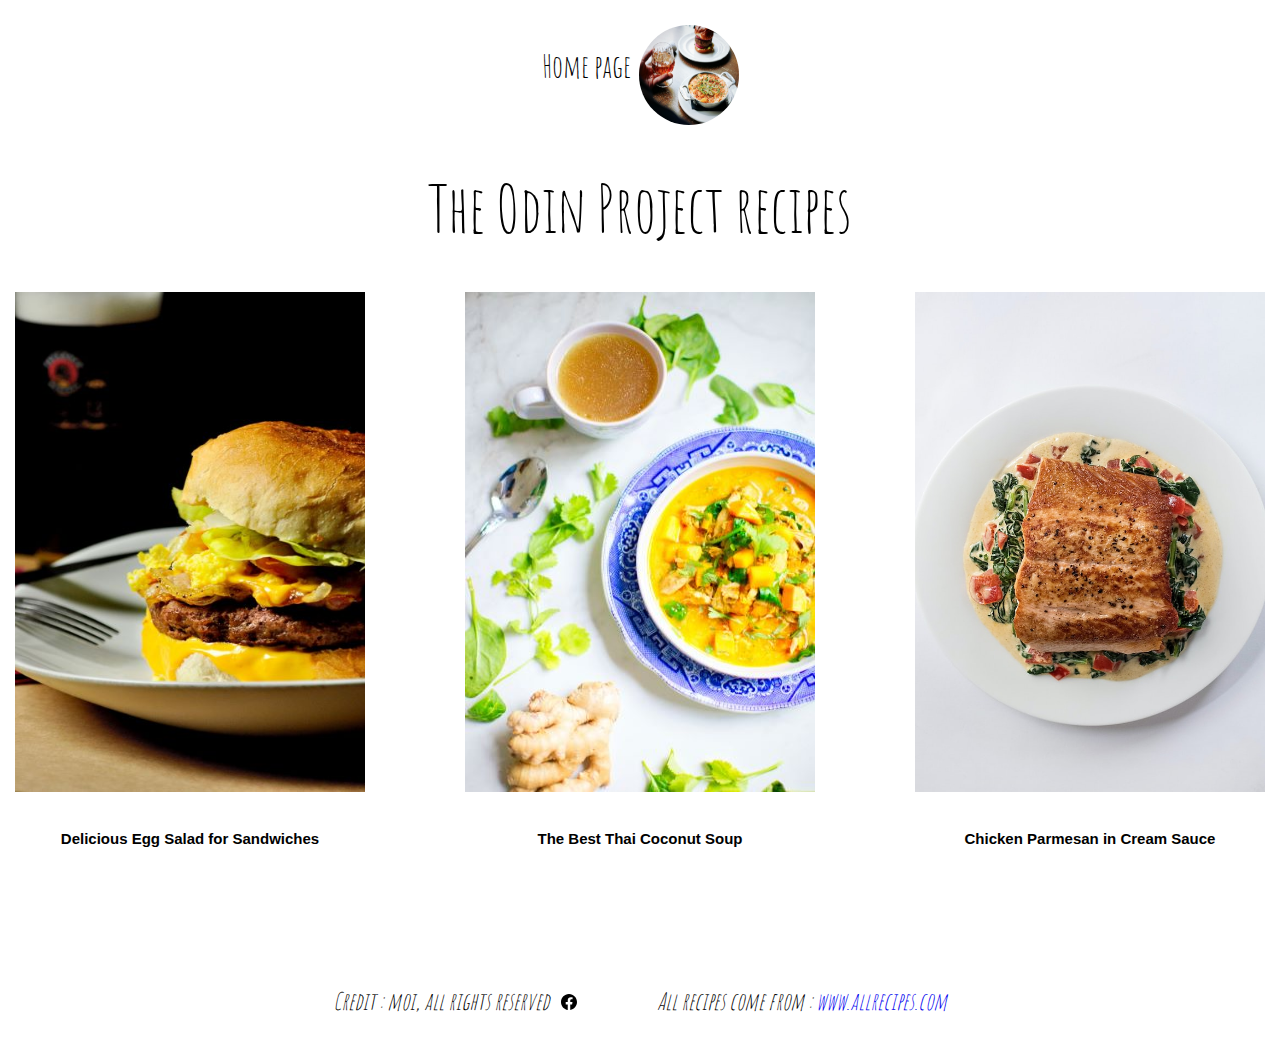
<file: index.html>
<!DOCTYPE html>
<html lang="en">
<head>
    <meta charset="UTF-8">
    <meta http-equiv="X-UA-Compatible" content="IE=edge">
    <meta name="viewport" content="width=device-width, initial-scale=1.0">
    <link rel="stylesheet" href="styles.css">
    <style>
        @import url('https://fonts.googleapis.com/css2?family=Amatic+SC&display=swap');
    </style>
    <title>My recipes page</title>
</head>
<body>
    <div class="navbar">
        <p>Home page</p>
        <img src="images/logo.jpg">
        </a>
    </div>
    <h1 id="title_page">The Odin Project recipes</h1>
    <div id="recipes_grid">
        <div class="recipe">
            <a href="egg_salad.html">
            <img src="images/egg_salad_sandwich.jpg" alt="">
            </a>
            <p>Delicious Egg Salad for Sandwiches</p>
        </div>
        <div class="recipe">
            <a href="thai_coconut_soup.html">
            <img src="images/coconut_thai_soup.jpg" alt="">
            </a>
            <p>The Best Thai Coconut Soup</p>
        </div>
        <div class="recipe">
            <a href="chicken_parmesan.html">
            <img src="images/jennifer-burk-gwBcamFtPr4-unsplash.jpg" alt="">
            </a>
            <p>Chicken Parmesan in Cream Sauce</p>
        </div>
    </div>
    <footer>
        <div class="credit">
            <p >Credit : moi, all rights reserved</p><a href="https://www.facebook.com/raphael.marmor/"><img src="images/facebook.svg" alt=""></a>
        </div>
        <div>
            <p class="source">All recipes come from : <a href="https://www.allrecipes.com/">www.allrecipes.com</a></p>
        </div>
    </footer>
</body>
</html>
</file>
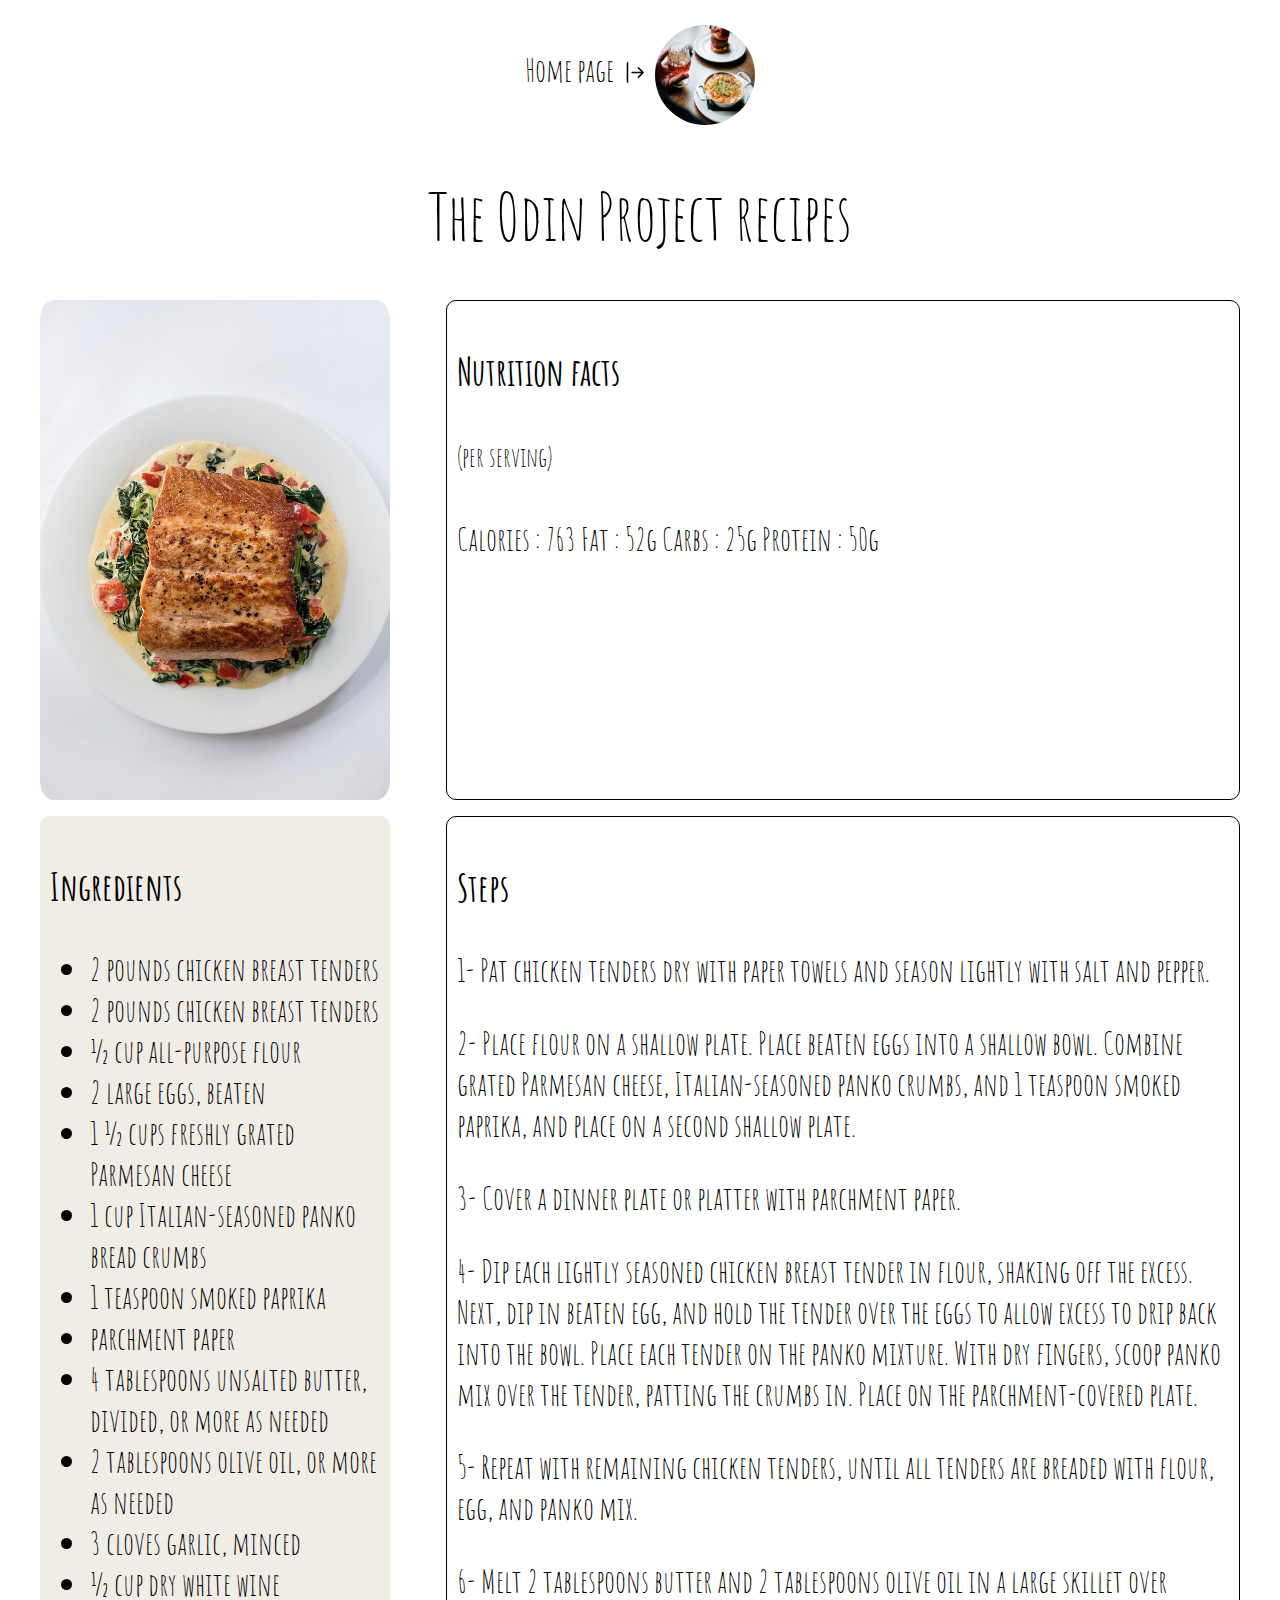
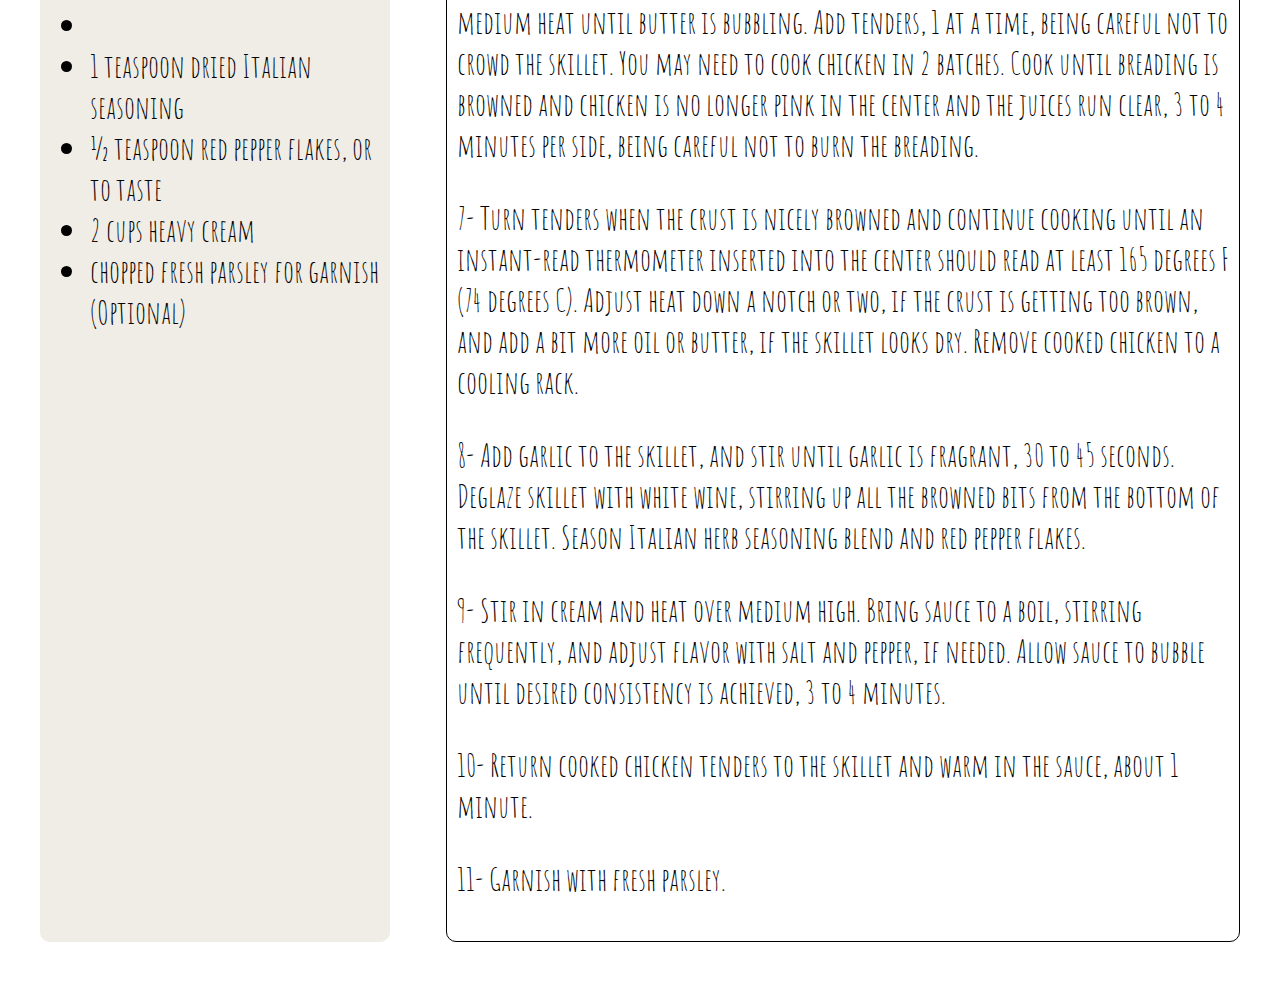
<file: chicken_parmesan.html>
<!DOCTYPE html>
<html lang="en">
<head>
    <meta charset="UTF-8">
    <meta http-equiv="X-UA-Compatible" content="IE=edge">
    <meta name="viewport" content="width=device-width, initial-scale=1.0">
    <link rel="stylesheet" href="styles.css">
    <style>
        @import url('https://fonts.googleapis.com/css2?family=Amatic+SC&display=swap');
    </style>
    <title>Chicken Parmesan</title>
</head>
<body>
    <div class="navbar navbar_recipe">
        <p>Home page</p>
        <img id="arrow" src="images/arrow-bar-right.svg" alt=""><a href="index.html">
        <img src="images/logo.jpg">
        </a>
    </div>
    <h1 id="title_page">The Odin Project recipes</h1>
    <div class="ind_recipe_grid">
        <div class="recipe_img"><img src="images/jennifer-burk-gwBcamFtPr4-unsplash.jpg" alt=""></div>
        <div class="recipe_text border"><h3>Nutrition facts</h3> <h5>(per serving)</h5>
            Calories : 763
            Fat : 52g
            Carbs : 25g
            Protein : 50g
        </div>
        <div class="recipe_text ingredients">
            <h3>Ingredients</h3>
            <p>
                <ul>
                    <li>2 pounds chicken breast tenders</li>
                    <li>2 pounds chicken breast tenders</li>
                    <li>½ cup all-purpose flour</li>
                    <li>2 large eggs, beaten</li>
                    <li>1 ½ cups freshly grated Parmesan cheese</li>
                    <li>1 cup Italian-seasoned panko bread crumbs</li>
                    <li>1 teaspoon smoked paprika</li>
                    <li>parchment paper</li>
                    <li>4 tablespoons unsalted butter, divided, or more as needed</li>
                    <li>2 tablespoons olive oil, or more as needed</li>
                    <li>3 cloves garlic, minced</li>
                    <li>½ cup dry white wine</li><li></li>
                    <li>1 teaspoon dried Italian seasoning</li>
                    <li>½ teaspoon red pepper flakes, or to taste</li>
                    <li>2 cups heavy cream</li>
                    <li>chopped fresh parsley for garnish (Optional)</li>
                </ul>
            </p>
        </div>
        <div class="recipe_text border">
            <h3>Steps</h3>
            <p>1- Pat chicken tenders dry with paper towels and season lightly with salt and pepper.</p>
            <p>2- Place flour on a shallow plate. Place beaten eggs into a shallow bowl. Combine grated Parmesan cheese, Italian-seasoned panko crumbs, and 1 teaspoon smoked paprika, and place on a second shallow plate.</p>
            <p>3- Cover a dinner plate or platter with parchment paper.</p>
            <p>4- Dip each lightly seasoned chicken breast tender in flour, shaking off the excess. Next, dip in beaten egg, and hold the tender over the eggs to allow excess to drip back into the bowl. Place each tender on the panko mixture. With dry fingers, scoop panko mix over the tender, patting the crumbs in. Place on the parchment-covered plate.</p>
            <p>5- Repeat with remaining chicken tenders, until all tenders are breaded with flour, egg, and panko mix.</p>
            <p>6- Melt 2 tablespoons butter and 2 tablespoons olive oil in a large skillet over medium heat until butter is bubbling. Add tenders, 1 at a time, being careful not to crowd the skillet. You may need to cook chicken in 2 batches. Cook until breading is browned and chicken is no longer pink in the center and the juices run clear, 3 to 4 minutes per side, being careful not to burn the breading.</p>
            <p>7- Turn tenders when the crust is nicely browned and continue cooking until an instant-read thermometer inserted into the center should read at least 165 degrees F (74 degrees C). Adjust heat down a notch or two, if the crust is getting too brown, and add a bit more oil or butter, if the skillet looks dry. Remove cooked chicken to a cooling rack.</p>
            <p>8- Add garlic to the skillet, and stir until garlic is fragrant, 30 to 45 seconds. Deglaze skillet with white wine, stirring up all the browned bits from the bottom of the skillet. Season Italian herb seasoning blend and red pepper flakes.</p>
            <p>9- Stir in cream and heat over medium high. Bring sauce to a boil, stirring frequently, and adjust flavor with salt and pepper, if needed. Allow sauce to bubble until desired consistency is achieved, 3 to 4 minutes.</p>
            <p>10- Return cooked chicken tenders to the skillet and warm in the sauce, about 1 minute.</p>
            <p>11- Garnish with fresh parsley.</p>
        </div>
    </div>
</body>
</html>
</file>
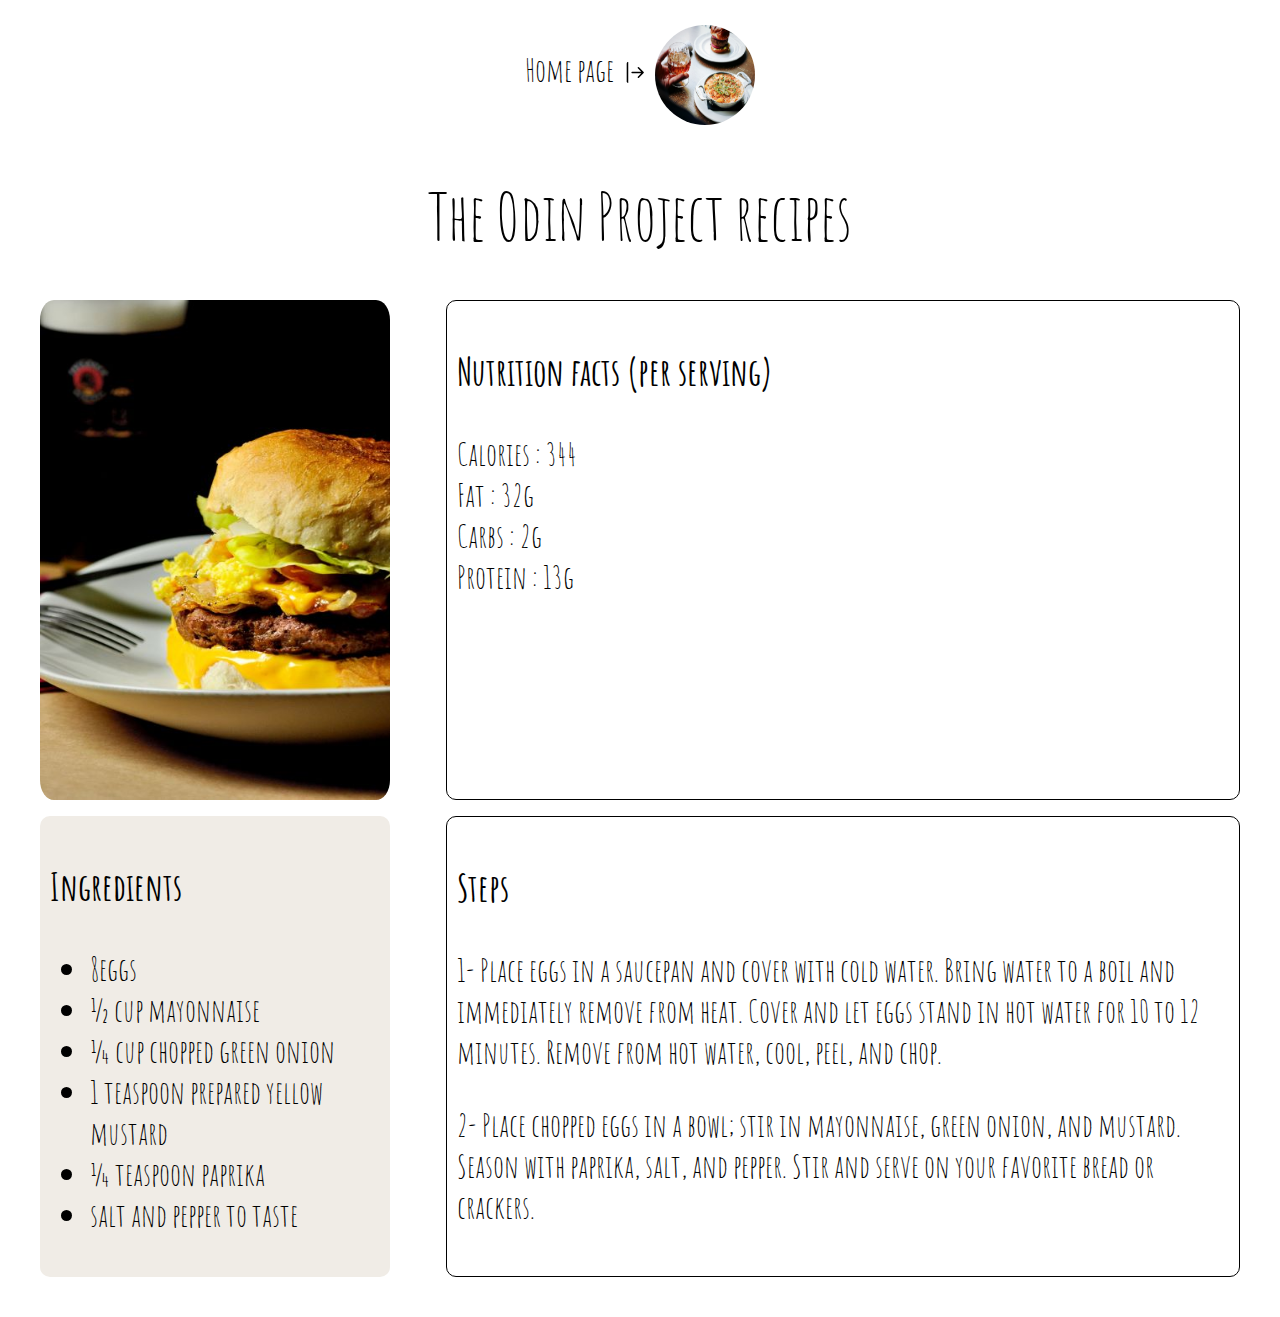
<file: egg_salad.html>
<!DOCTYPE html>
<html lang="en">
<head>
    <meta charset="UTF-8">
    <meta http-equiv="X-UA-Compatible" content="IE=edge">
    <meta name="viewport" content="width=device-width, initial-scale=1.0">
    <link rel="stylesheet" href="styles.css">
    <style>
        @import url('https://fonts.googleapis.com/css2?family=Amatic+SC&display=swap');
    </style>
    <title>Egg salad sandwich</title>
</head>
<body>
    <div class="navbar navbar_recipe">
        <p>Home page</p>
        <img id="arrow" src="images/arrow-bar-right.svg" alt=""><a href="index.html">
        <img src="images/logo.jpg">
        </a>
    </div>
    <h1 id="title_page">The Odin Project recipes</h1>
    <div class="ind_recipe_grid">
        <div class="recipe_img"><img src="images/egg_salad_sandwich.jpg" alt=""></div>
        <div class="recipe_text border">
            <h3>Nutrition facts (per serving)</h3> 
            <p>Calories : 344 
            <br>
            Fat : 32g 
            <br>
            Carbs : 2g 
            <br>
            Protein : 13g
            </p>
        </div>
        <div class="recipe_text ingredients">
            <h3>Ingredients</h3>
            <p>
                <ul>
                    <li>8eggs</li>
                    <li>½ cup mayonnaise</li>
                    <li>¼ cup chopped green onion </li>
                    <li>1 teaspoon prepared yellow mustard</li>
                    <li>¼ teaspoon paprika</li>
                    <li>salt and pepper to taste</li>
                </ul>
            </p>
        </div>
        <div class="recipe_text border">
            <h3>Steps</h3>
            <p>1- Place eggs in a saucepan and cover with cold water. Bring water to a boil and immediately remove from heat. Cover and let eggs stand in hot water for 10 to 12 minutes. Remove from hot water, cool, peel, and chop.</p>
            <p>2- Place chopped eggs in a bowl; stir in mayonnaise, green onion, and mustard. Season with paprika, salt, and pepper. Stir and serve on your favorite bread or crackers.</p>
        </div>
    </div>
</body>
</html>
</file>
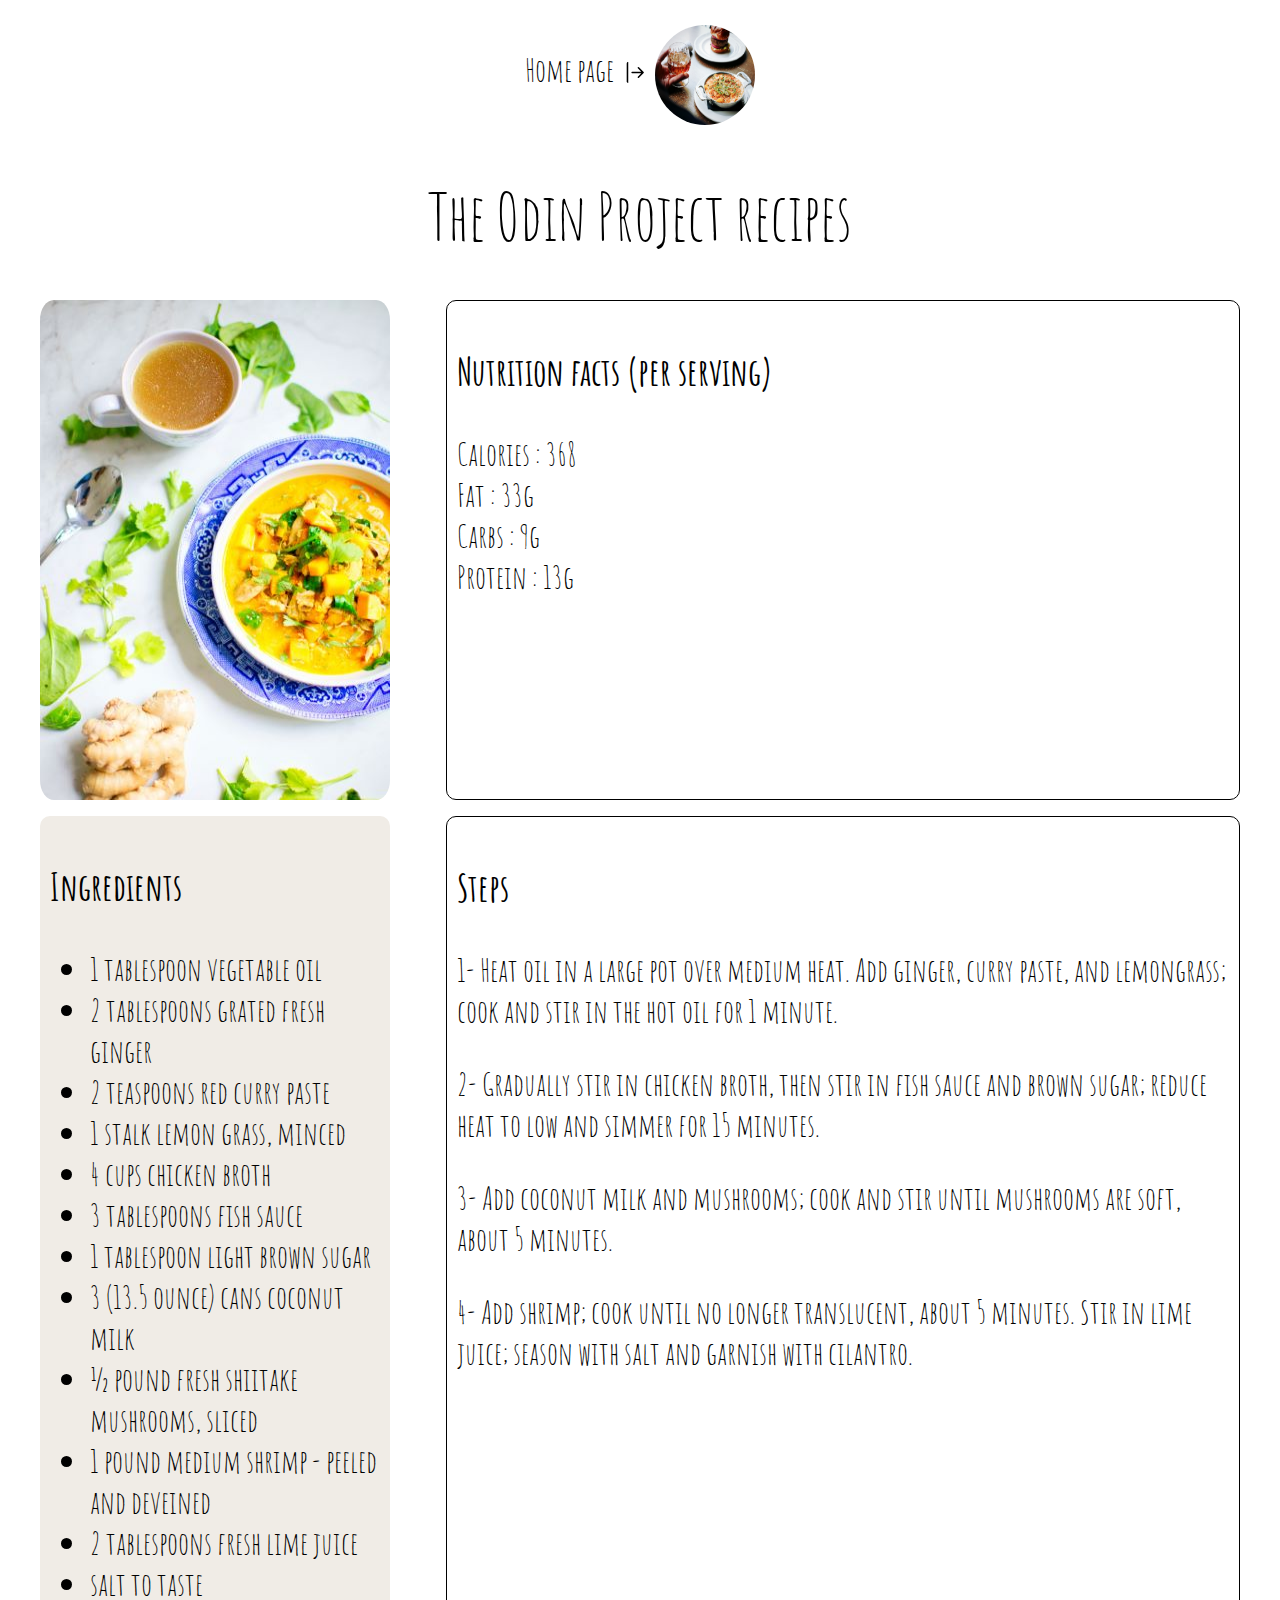
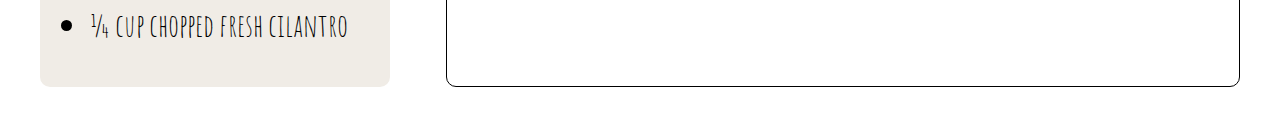
<file: thai_coconut_soup.html>
<!DOCTYPE html>
<html lang="en">
<head>
    <meta charset="UTF-8">
    <meta http-equiv="X-UA-Compatible" content="IE=edge">
    <meta name="viewport" content="width=device-width, initial-scale=1.0">
    <link rel="stylesheet" href="styles.css">
    <style>
        @import url('https://fonts.googleapis.com/css2?family=Amatic+SC&display=swap');
    </style>
    <title>Thai Coconut Soup</title>
</head>
<body>
    <div class="navbar navbar_recipe">
        <p>Home page</p>
        <img id="arrow" src="images/arrow-bar-right.svg" alt=""><a href="index.html">
        <img src="images/logo.jpg">
        </a>
    </div>
    <h1 id="title_page">The Odin Project recipes</h1>
    <div class="ind_recipe_grid">
        <div class="recipe_img"><img src="images/coconut_thai_soup.jpg" alt=""></div>
        <div class="recipe_text border">
            <h3>Nutrition facts (per serving)</h3> 
            <p>Calories : 368
            <br>
            Fat : 33g 
            <br>
            Carbs : 9g 
            <br>
            Protein : 13g
            </p>
        </div>
        <div class="recipe_text ingredients">
            <h3>Ingredients</h3>
            <p>
                <ul>
                    <li>1 tablespoon vegetable oil</li>
                    <li>2 tablespoons grated fresh ginger</li>
                    <li>2 teaspoons red curry paste</li>
                    <li>1 stalk lemon grass, minced</li>
                    <li>4 cups chicken broth</li>
                    <li>3 tablespoons fish sauce</li>
                    <li>1 tablespoon light brown sugar</li>
                    <li>3 (13.5 ounce) cans coconut milk</li>
                    <li>½ pound fresh shiitake mushrooms, sliced</li>
                    <li>1 pound medium shrimp - peeled and deveined</li>
                    <li>2 tablespoons fresh lime juice</li>
                    <li>salt to taste</li>
                    <li>¼ cup chopped fresh cilantro</li>
                </ul>
            </p>
        </div>
        <div class="recipe_text border">
            <h3>Steps</h3>
            <p>1- Heat oil in a large pot over medium heat. Add ginger, curry paste, and lemongrass; cook and stir in the hot oil for 1 minute.</p>
            <p>2- Gradually stir in chicken broth, then stir in fish sauce and brown sugar; reduce heat to low and simmer for 15 minutes.</p>
            <p>3- Add coconut milk and mushrooms; cook and stir until mushrooms are soft, about 5 minutes.</p>
            <p>4- Add shrimp; cook until no longer translucent, about 5 minutes. Stir in lime juice; season with salt and garnish with cilantro.</p>
        </div>
    </div>
</body>
</html>
</file>
<file: styles.css>
*, *::after, *::before {
    box-sizing: border-box;
    font-weight: normal;
}

body {
    margin: 0;
    padding: 0;
    font-family: 'Amatic SC', cursive;
    font-size: 2rem;
}

/* index styles */

.navbar {     
    display: flex;
    gap: 0.5rem;
    justify-content: center;
    align-items: center;
    margin: 5px;
}

#arrow {
    height: 25px;
    width: 25px;
    margin-top: 7px;
}

.navbar_recipe img {
    width: 100px;
    height: 100px;
    cursor: pointer;
    border-radius: 50%;
    margin-top: 20px;
}




.navbar > img {
    width: 100px;
    height: 100px;
    cursor: pointer;
    border-radius: 50%;
    margin-top: 20px;
}

#title_page {
    text-align: center;
}

#recipes_grid {
    width: auto;
    font-family:Verdana, Geneva, Tahoma, sans-serif;
    display: flex;
    flex-direction: column;
    align-items: center;
    gap: 100px;
}

.recipe > a > img {
    width: 350px;
    height: 500px;
}

.recipe > a > img:hover {
    transform: scale(1.05);
    transition: all ease ;
    border-radius: 15px;
    box-shadow: 0 0 10px #0A1172;
}

.recipe > p {
    font-size: 15px;
    font-weight: bold;
    text-align: center;
    margin-top: 30px;
}

footer {
    display: flex;
    gap: 5rem;
    justify-content: center;
    align-items: center;

    margin-top: 100px;
    font-size: 1.5rem;
    font-style: italic;
    text-align: center;
}

footer > a {
    color: black;
    text-decoration: none;
    margin-left: 20px;
}

footer > .credit {
    display: flex;
    gap: 0.75rem;
    align-items: center;
}

.source > a {
    text-decoration: none;
}

@media screen and (min-width: 1025px) {
    #recipes_grid {
        flex-direction: row;
        justify-content: center;
    }
}


/* egg_salad styles */

.ind_recipe_grid {
    display: grid;
    gap: 1rem;
    grid-template-columns: 1fr;
    grid-template-rows: 1fr;
    margin: 40px;
    width: auto;
}

.ind_recipe_grid > .recipe_img {
    display: flex;
    justify-content: center;
}
 
.recipe_img img {
    width: 350px;
    max-height: 500px;
    border-radius: 4%;  
}

.recipe_text {
    padding: 10px;
    width: auto;
}

.recipe_text > h3 {
    font-weight: bold;
}

.border {
    border: solid 1px black;
    border-radius: 10px;
}

.ingredients {
    background-color: rgba(240, 236, 230);
    border-radius: 10px;
}

.nutrition_facts {
    display: flex;
    flex-direction: column;
}

@media screen and (min-width: 1025px) {
    .ind_recipe_grid {
        grid-template-columns: 1fr 6fr;
        grid-template-rows: 500px auto;
    }
    
    .border {
        margin-left: 40px;
    }
}
</file>
